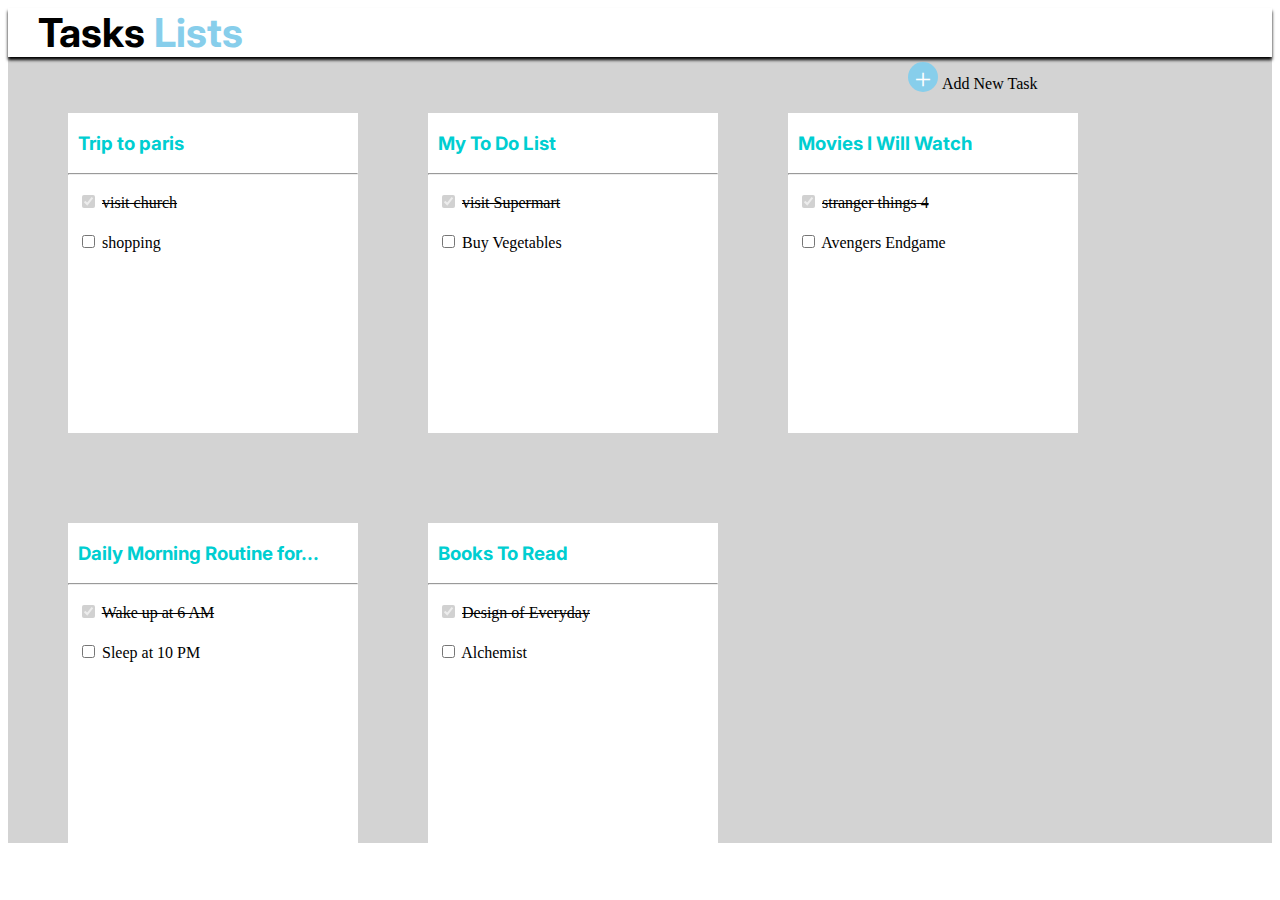
<file: index.html>
<!DOCTYPE html>
<html lang="en">
<head>
    <meta charset="UTF-8">
    <meta http-equiv="X-UA-Compatible" content="IE=edge">
    <meta name="viewport" content="width=device-width, initial-scale=1.0">
    <title>Document</title>
    <link rel="preconnect" href="https://fonts.googleapis.com">
<link rel="preconnect" href="https://fonts.gstatic.com" crossorigin>
<link href="https://fonts.googleapis.com/css2?family=Inter:wght@500&display=swap" rel="stylesheet">
<link rel="stylesheet" href="./styles.css">
</head>
<body>
    <header>
<span class="letter1">Tasks</span> <span class="letter2">Lists</span> 
</div></header>

<div class="workcontainer">
   <a href="./index2.html"><div class="icon task">
    <div class="plus">+</div></div>
<div class="task text">Add New Task</div></a> 

    <div class="maincontainer">
        <div class="box box1"><a href="./index3.html"><h3>Trip to paris</h3></a>
        <hr>
        <form>
            <input type="checkbox" name="visited" id="visit" disabled checked>
            <label for="visit" class="lt">visit church</label> <br>
            <input type="checkbox" name="shopping" id="shop">
            <label for="shop">shopping</label>
        </form>

        </div>
        <div class="box box2">
            <h3>My To Do List</h3>
        <hr>
        <form>
            <input type="checkbox" name="visite" id="mart" disabled checked>
            <label for="mart" class="lt">visit Supermart</label> <br>
            <input type="checkbox" name="bought" id="vegetable">
            <label for="vegetable">Buy Vegetables</label>
        </form>
        </div>
        <div class="box box3">
            <h3>Movies I Will Watch</h3>
        <hr>
        <form>
            <input type="checkbox" name="series" id="series" disabled checked>
            <label for="series" class="lt">stranger things 4 </label> <br>
            <input type="checkbox" name="movie" id="movie">
            <label for="movie">Avengers Endgame</label>
        </form>
        </div>
        <div class="box box4">
            <h3>Daily Morning Routine for...</h3>
        <hr>
        <form>
            <input type="checkbox" name="visited" id="alarm" disabled checked>
            <label for="alarm" class="lt">Wake up at 6 AM</label> <br>
            <input type="checkbox" name="shopping" id="shopping">
            <label for="shopping">Sleep at 10 PM</label>
        </form>
        </div>
        <div class="box box5">
            <h3>Books To Read</h3>
        <hr>
        <form>
            <input type="checkbox" name="visited" id="visidesign" disabled checked>
            <label for="design" class="lt">Design of Everyday</label> <br>
            <input type="checkbox" name="medicine" id="medicine">
            <label for="medicine">Alchemist</label>
        </form>
        </div>
    </div>
</div>
</body>
</html>
</file>
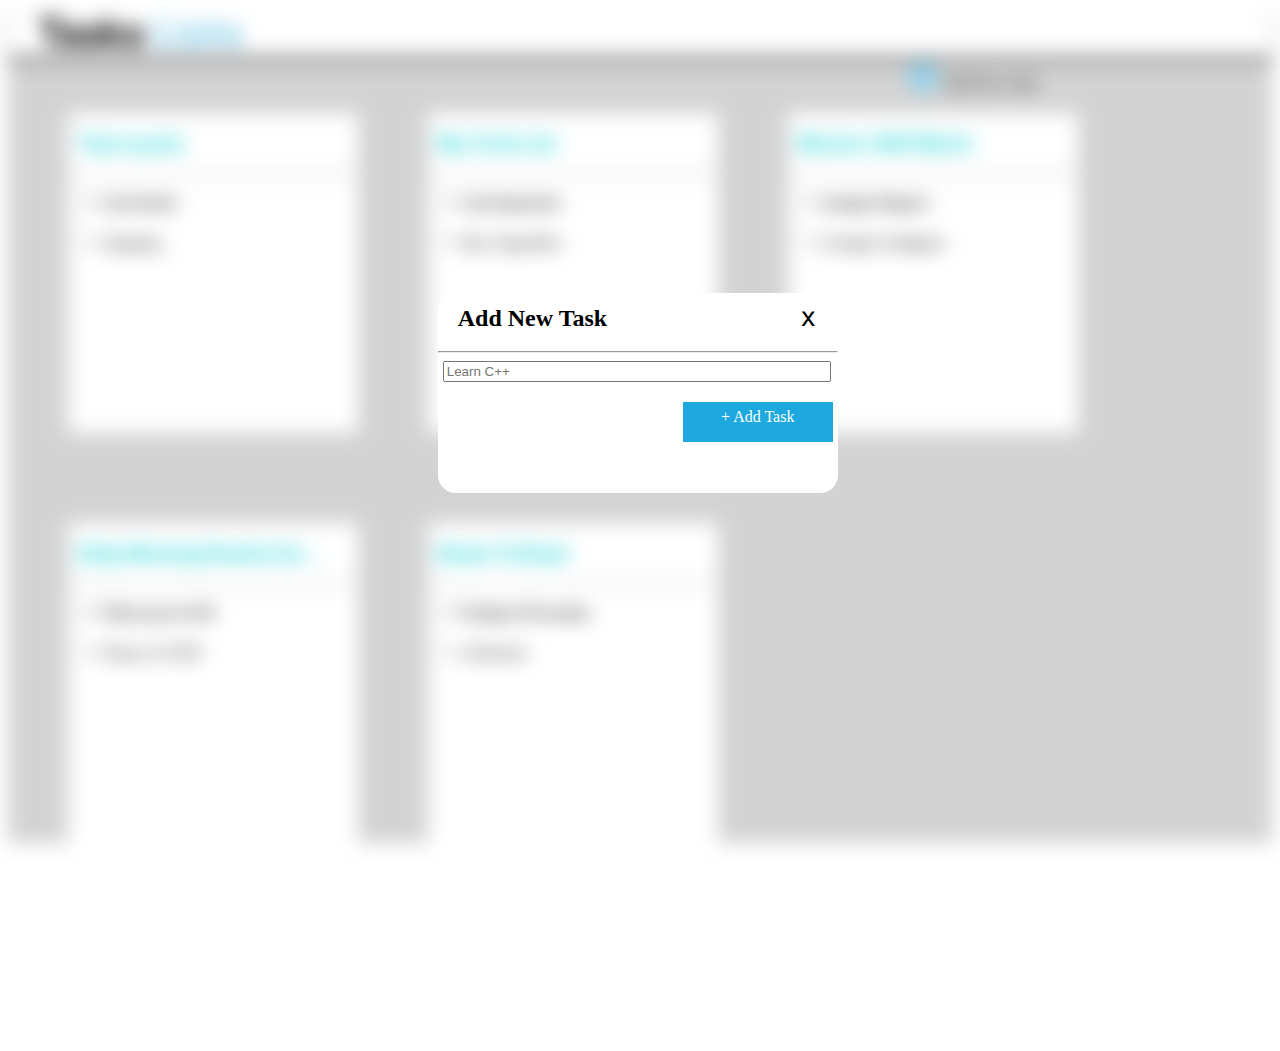
<file: index2.html>
<!DOCTYPE html>
<html lang="en">
<head>
    <meta charset="UTF-8">
    <meta http-equiv="X-UA-Compatible" content="IE=edge">
    <meta name="viewport" content="width=device-width, initial-scale=1.0">
    <title>Document</title>
    <link rel="preconnect" href="https://fonts.googleapis.com">
<link rel="preconnect" href="https://fonts.gstatic.com" crossorigin>
<link href="https://fonts.googleapis.com/css2?family=Inter:wght@500&display=swap" rel="stylesheet">
    <link rel="stylesheet" href="./styles.css">
</head>
<body>
    <div class="parent">
    <header>
        <span class="letter1">Tasks</span> <span class="letter2">Lists</span> 
       </header>
        <div class="workcontainer">
           <a href="./index2.html"><div class="icon task">
            <div class="plus">+</div></div>
        <div class="task text">Add New Task</div></a> 
        
            <div class="maincontainer">
                <div class="box box1"><h3>Trip to paris</h3>
                <hr>
                <form>
                    <input type="checkbox" name="visited" id="visit" disabled checked>
                    <label for="visit" class="lt">visit church</label> <br>
                    <input type="checkbox" name="shopping" id="shop">
                    <label for="shop">shopping</label>
                </form>
        
                </div>
                <div class="box box2">
                    <h3>My To Do List</h3>
                <hr>
                <form>
                    <input type="checkbox" name="visite" id="mart" disabled checked>
                    <label for="mart" class="lt">visit Supermart</label> <br>
                    <input type="checkbox" name="bought" id="vegetable">
                    <label for="vegetable">Buy Vegetables</label>
                </form>
                </div>
                <div class="box box3">
                    <h3>Movies I Will Watch</h3>
                <hr>
                <form>
                    <input type="checkbox" name="series" id="series" disabled checked>
                    <label for="series" class="lt">stranger things 4 </label> <br>
                    <input type="checkbox" name="movie" id="movie">
                    <label for="movie">Avengers Endgame</label>
                </form>
                </div>
                <div class="box box4">
                    <h3>Daily Morning Routine for...</h3>
                <hr>
                <form>
                    <input type="checkbox" name="visited" id="alarm" disabled checked>
                    <label for="alarm" class="lt">Wake up at 6 AM</label> <br>
                    <input type="checkbox" name="shopping" id="shopping">
                    <label for="shopping">Sleep at 10 PM</label>
                </form>
                </div>
                <div class="box box5">
                    <h3>Books To Read</h3>
                <hr>
                <form>
                    <input type="checkbox" name="visited" id="visidesign" disabled checked>
                    <label for="design" class="lt">Design of Everyday</label> <br>
                    <input type="checkbox" name="medicine" id="medicine">
                    <label for="medicine">Alchemist</label>
                </form>
                </div>
            </div>
        </div>
    </div>


<div class="addnewtask">
    <h2 class="task">Add New Task</h2>
    <a href="./index.html" class="cross task">x</a>
<hr>
<input type="text"name="lamguage" placeholder="Learn C++" id="language">

<div class="addtask">
   <a href="./index3.html">+ Add Task</a> 
</div>

</div>

</body>
</html>
</file>
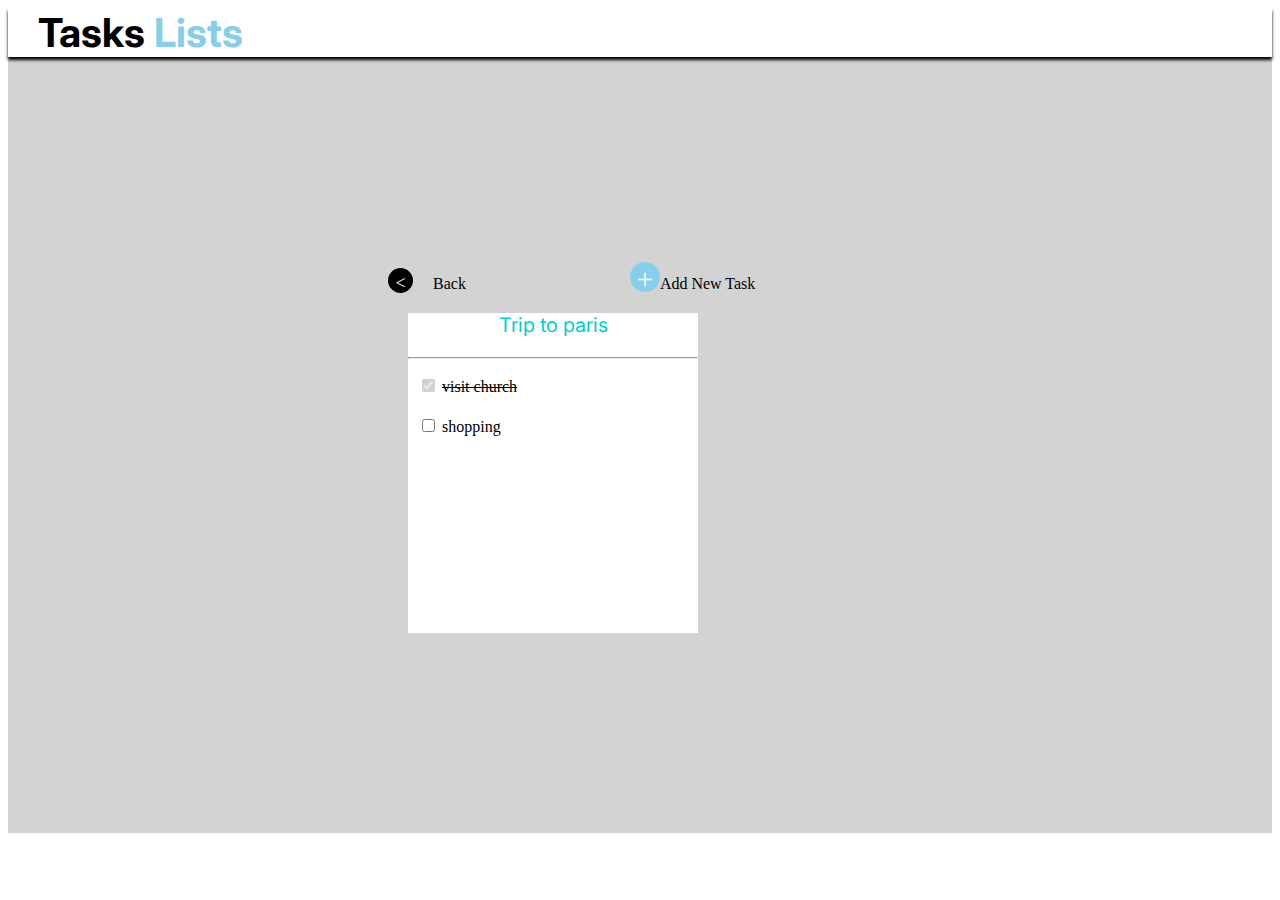
<file: index3.html>
<!DOCTYPE html>
<html lang="en">
<head>
    <meta charset="UTF-8">
    <meta http-equiv="X-UA-Compatible" content="IE=edge">
    <meta name="viewport" content="width=device-width, initial-scale=1.0">
    <title>Document</title>
    <link rel="preconnect" href="https://fonts.googleapis.com">
    <link rel="preconnect" href="https://fonts.gstatic.com" crossorigin>
    <link href="https://fonts.googleapis.com/css2?family=Inter:wght@500&display=swap" rel="stylesheet">
    <link rel="stylesheet" href="./styles.css">
</head>
<body>
    <header>
        <span class="letter1">Tasks</span> <span class="letter2">Lists</span> 
        </header>
       
        <div class="pg3">
           <a href="./index.html" class="task justify"><div class="backbuton"> < </div><a href="./index.html" class="task">Back</a></a>
           <a href="./index4.html" class="align"><div class="symbol task"><div class="plus">+</div></div><div class="task line">Add New Task</div></a> 
           
            <div class="box box1"><p>Trip to paris</p>
            
                <hr>
                <form>
                    <input type="checkbox" name="visited" id="visit" disabled checked>
                    <label for="visit" class="lt">visit church</label> <br>
                    <input type="checkbox" name="shopping" id="shop">
                    <label for="shop">shopping</label>
                </form>
                </div>
        </div>
    </div>
</body>
</html>
</file>
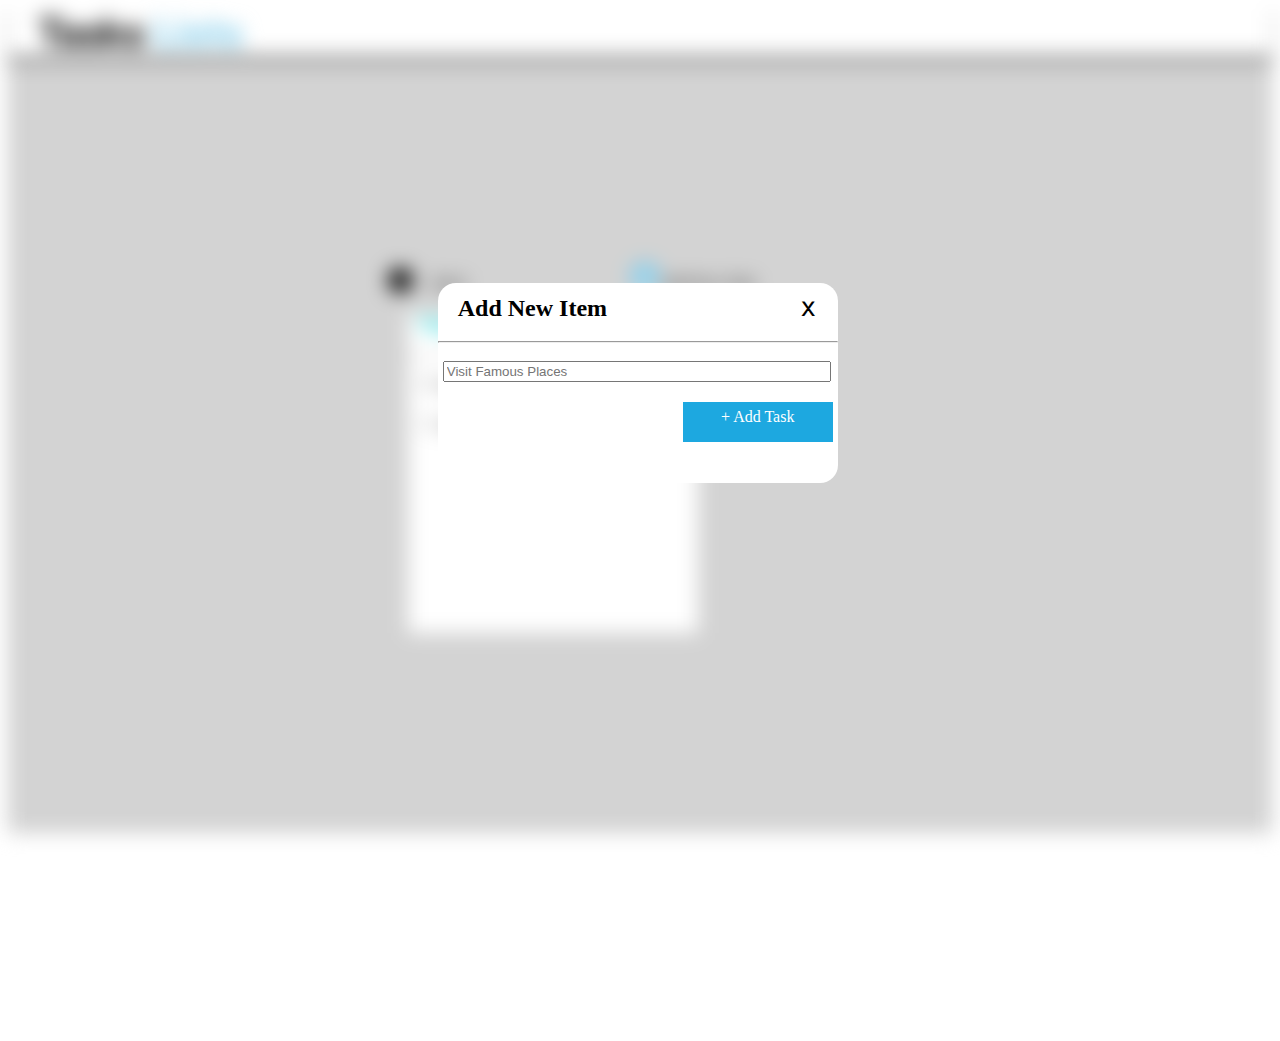
<file: index4.html>
<!DOCTYPE html>
<html lang="en">
<head>
    <meta charset="UTF-8">
    <meta http-equiv="X-UA-Compatible" content="IE=edge">
    <meta name="viewport" content="width=device-width, initial-scale=1.0">
    <title>Document</title>
    <link rel="preconnect" href="https://fonts.googleapis.com">
    <link rel="preconnect" href="https://fonts.gstatic.com" crossorigin>
    <link href="https://fonts.googleapis.com/css2?family=Inter:wght@500&display=swap" rel="stylesheet">
    <link rel="stylesheet" href="./styles.css">
</head>
<body>
    <div class="parent">
        <header>
            <span class="letter1">Tasks</span> <span class="letter2">Lists</span> 
            </header>
           
            <div class="pg3">
               <a href="" class="task justify"><div class="backbuton"> < </div><a href="" class="task">Back</a></a>
               <a href="" class="align"><div class="symbol task"><div class="plus">+</div></div><div class="task line">Add New Task</div></a> 
               
                <div class="box box1"><h3>Trip to paris</h3>
                
                    <hr>
                    <form>
                        <input type="checkbox" name="visited" id="visit" disabled checked>
                        <label for="visit" class="lt">visit church</label> <br>
                        <input type="checkbox" name="shopping" id="shop">
                        <label for="shop">shopping</label>
                    </form>
                    </div>
            </div>
        </div>
    </div>
    <div class="addnewtask">
        <h2 class="task">Add New Item</h2>
        <a href="" class="cross task">x</a>
    <hr>
    <br>
    <input type="text"name="lamguage" placeholder="Visit Famous Places" id="language">
    
    <div class="addtask">
        + Add Task
    </div>
    
    </div>
</body>
</html>
</file>
<file: styles.css>
header{
    font-family: 'Inter', sans-serif;
    font-size: 40px;
    font-weight: bold;
    box-shadow: 0px 3px 3px;
    /* width: 100%; */
    padding-left: 30px;
    position: relative;
    /* z-index: 18; */   
}

.letter2{
    color: skyblue;
}
.maincontainer{
   display: flex;
   flex-wrap: wrap;
   gap: 70px;
   padding-left: 60px;
 background-color: lightgray;
}
.workcontainer{
    background-color: lightgrey;
    
}

.box{
    height: 320px;
    width: 290px;
    margin-top: 20px;
    background-color: white;
    
}
.box:hover{
    box-shadow: 0px 0px 5px grey;
}
.icon{
    height: 30px;
    width: 30px;
    background-color: skyblue;
    border-radius: 50%;
    text-align: center;
    position: relative;
    left: 900px;
    margin-top: 5px;
}
.task{
    display: inline-block
}
.plus{
    font-size: 30px;
    color: white;
}
.text{
    position: relative;
    left: 900px;  
}
a{
    text-decoration: none;
    color: black;
}
h3{
    font-family: 'Inter', sans-serif;
    
    color:darkturquoise;
    padding-left: 10px;
}
.lt{
    text-decoration: line-through;
}
form{
    line-height: 40px;
    padding-left: 10px;
    
}
.parent{
    filter:blur(10px) ;
   

  
}
.addnewtask{
    width: 400px;
    height: 200px;
    /* border: 5px solid black; */
    position: relative;
    top:-550px;
    left:34%;
    background-color: white;
    border-radius: 18px;
    line-height: 10px;
    

}
.cross{
    position: relative;
    left:210px;
    font-size: 28px;
    font-family: 'Inter', sans-serif;
}
h2{
position: relative;
left:20px;
}
#language{
    width: 95%;
    position: relative;
    left: 5px;
}
.addtask{
    width: 150px;
    height: 30px;
    background-color: rgb(29, 168, 224);
    margin-top: 20px;
    position: relative;
    left: 245px;
    color: white;
    text-align: center;
    padding-top: 10px;
}
.pg3{
    background-color:lightgray;
    height: 100%;
    padding: 200px 400px; 
   
     
    
}
.addtask a{
    color: white;
}

.backbuton{
    height: 15px;
    width: 15px;
    border: 5px solid black;
    background-color: black;
    border-radius: 50%;
    color: white;
    font-size: 18px;
    text-align: center;
    margin-top: 5px;
}
.symbol{
    height: 30px;
    width: 30px;
    background-color: skyblue;
    border-radius: 50%;
    text-align: center;
    position: relative;
    
    margin-top: 5px;
}

.align{
position: relative;
left: 160px;
}
.justify{
    position: relative;
    left: -20px;
}
p{
    font-size: 20px;
    font-family: 'Inter', sans-serif;
    color:darkturquoise;
  
    text-align: center;
    
}
</file>
